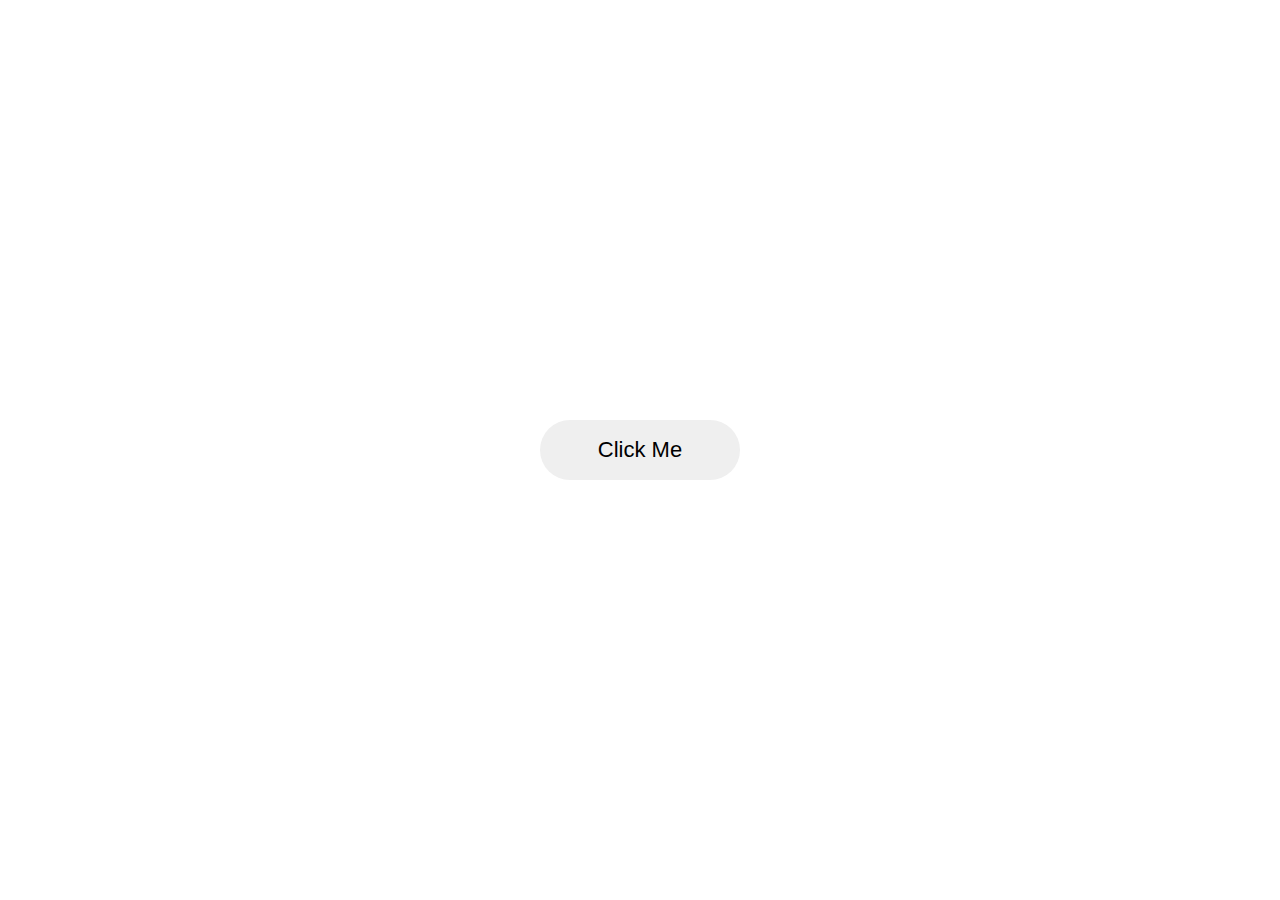
<file: colorFlipper/index.html>
<!DOCTYPE html>
<html lang="en">

<head>
    <meta charset="UTF-8">
    <meta name="viewport" content="width=device-width, initial-scale=1.0">
    <title>colorFlipper</title>
    <link rel="stylesheet" href="index.css">
</head>

<body>
    <div class="container">
        <button id="colorButton">Click Me</button>
    </div>

    <script src="index.js"></script>
</body>

</html>
</file>
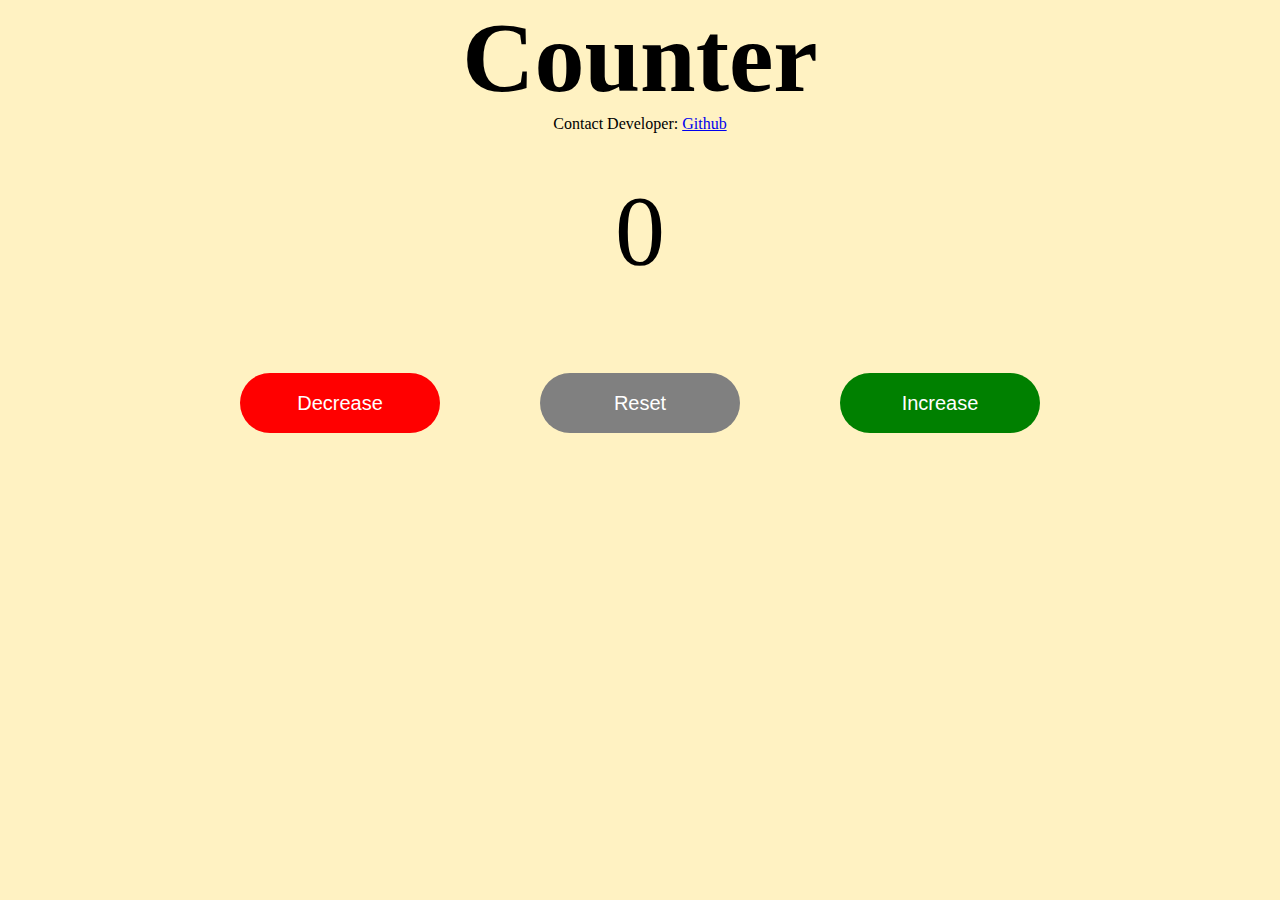
<file: counter/index.html>
<!DOCTYPE html>
<html lang="en">
<head>
    <meta charset="UTF-8">
    <meta name="viewport" content="width=device-width, initial-scale=1.0">
    <title>Counter</title>
    <link rel="stylesheet" href="index.css">
</head>
<body>
    <div class="counter">
        <h1>Counter</h1>
        <p>Contact Developer: <a href="https://github.com/sk-adi" target="_blank">Github</a></p>
    </div>
    <div class="num" id="num">
        <p>0</p>
    </div>
    <div class="final">
        <button class="btn" id="decrease">Decrease</button>
        <button class="btn" id="reset">Reset</button>
        <button class="btn" id="increase">Increase</button>
    </div>
    <script src="index.js"></script>
</body>
</html>
</file>
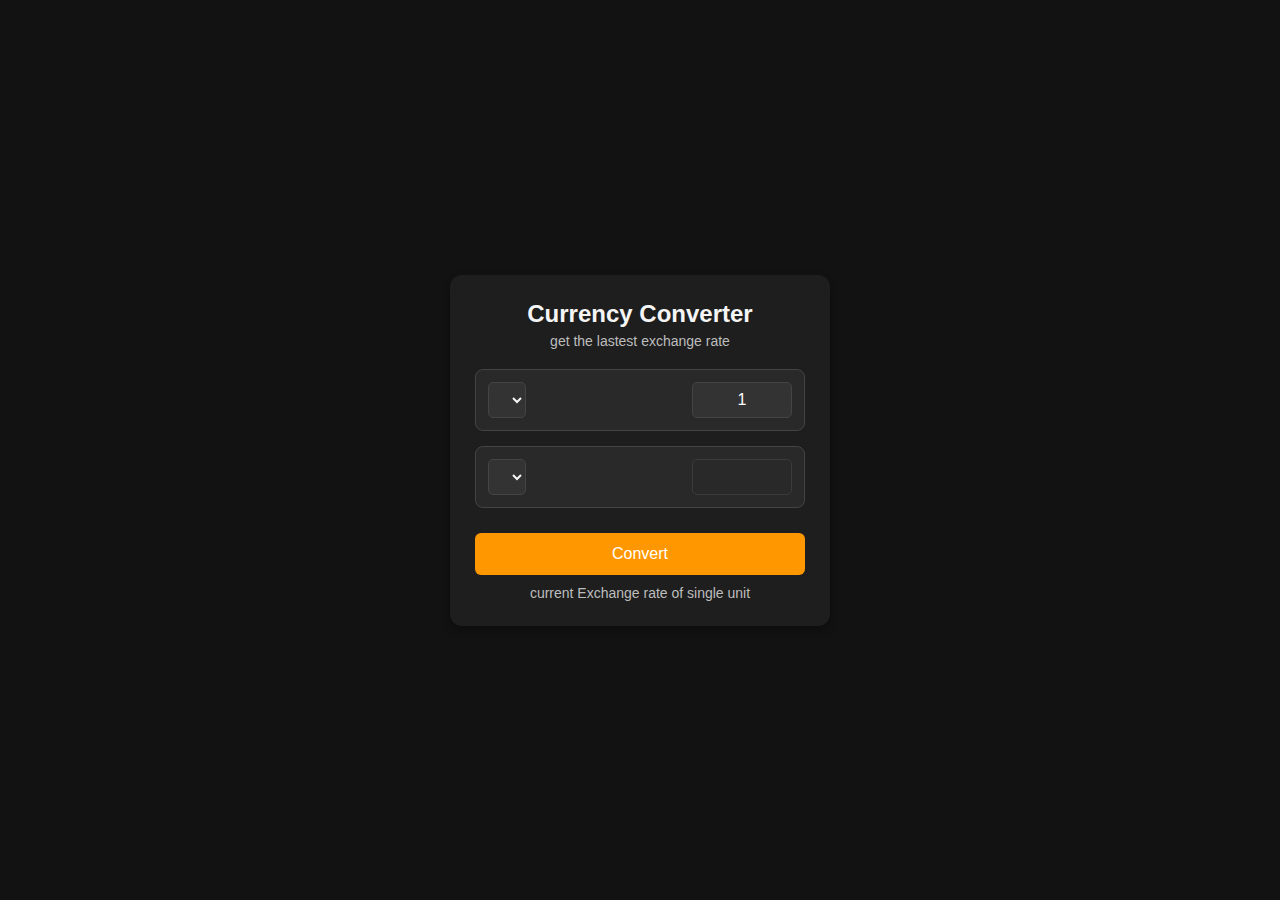
<file: currencyConverter/index.html>
<!DOCTYPE html>
<html lang="en">
  <head>
    <meta charset="UTF-8" />
    <meta name="viewport" content="width=device-width, initial-scale=1.0" />
    <title>Document</title>
    <link rel="stylesheet" href="style.css" />
  </head>
  <body>
    <div class="container">
      <div class="heading">
        <h1>Currency Converter</h1>
        <p>get the lastest exchange rate</p>
      </div>
      <div class="input">
        <div class="fromUnit">
          <select name="From" id="convertFrom">From</select>
        </div>
        <input id="fromcurrency" type="text" value="1"/>
      </div>
      <div class="result">
        <div class="toUnit">
          <select name="" id="convertTo">To</select>
        </div>
        <input id="tocurrency" type="text" readonly />
      </div>
      <button id="convert">Convert</button>
      <div class="currentrate">
        <p id="unitConversion">current Exchange rate of single unit</p>
      </div>
    </div>
  </body>
  <script src="script.js"></script>
</html>
</file>
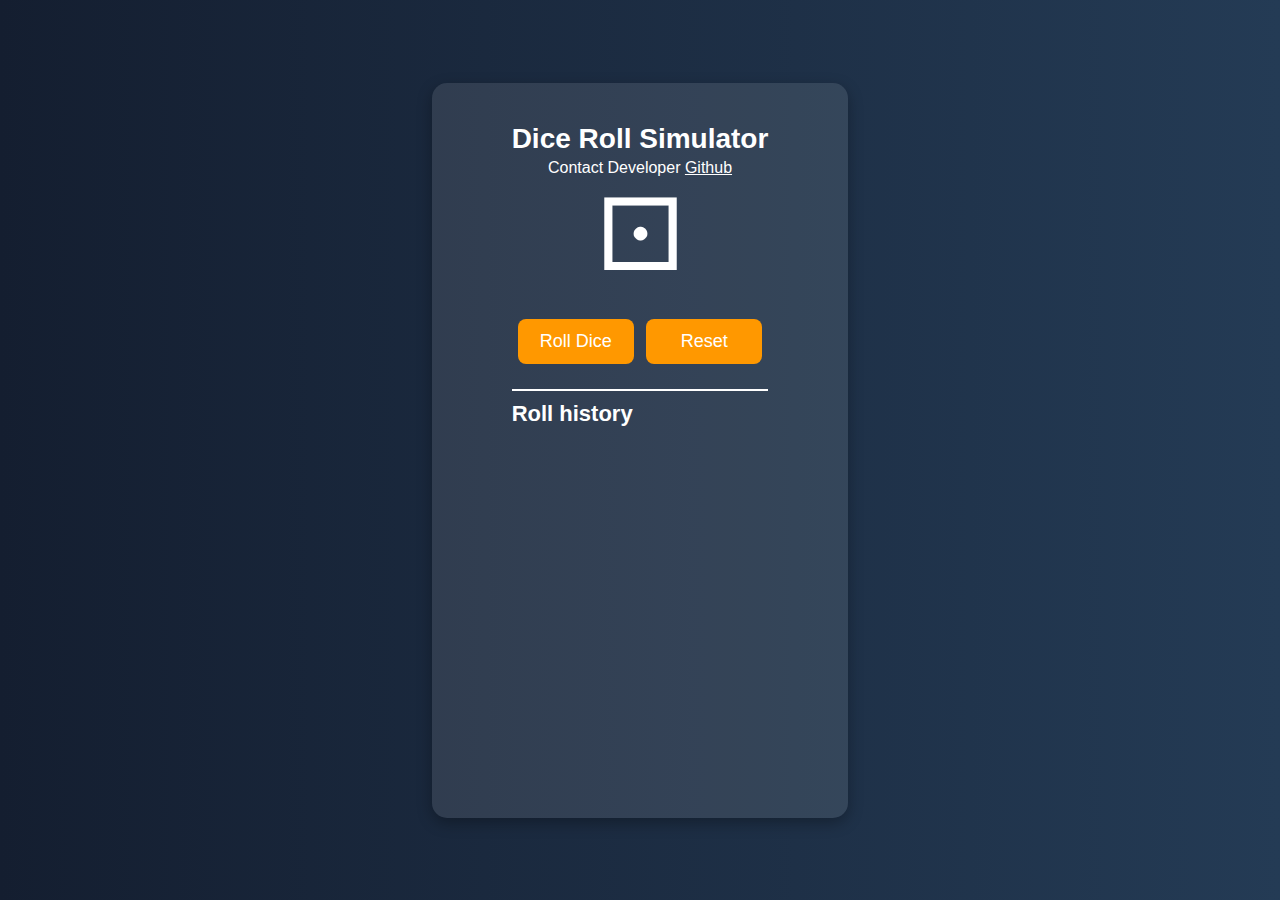
<file: DiceRoll/index.html>
<!DOCTYPE html>
<html lang="en">
<head>
    <meta charset="UTF-8">
    <meta name="viewport" content="width=device-width, initial-scale=1.0">
    <title>Dice Roll</title>
    <link rel="stylesheet" href="style.css">
</head>
<body>
    <div class="container">
        <h1>Dice Roll Simulator</h1>
        <p>Contact Developer <a href="https://github.com/sk-adi" class="contact" target="_blank">Github</a></p>
        <div class="dice">
            <div id="mydice" class="mydice">&#9856;</div>
        </div>
        <div class="btn">
        <button id ="rollBtn"class="rollBtn">Roll Dice</button>
        <button id="reset">Reset</button>
    </div>
        <div class="history">
            <h2>Roll history</h2>
            <ul id="result" class="result"></ul>
        </div>
        
    </div>
    
</body>
<script src="script.js"></script>
</html>
</file>
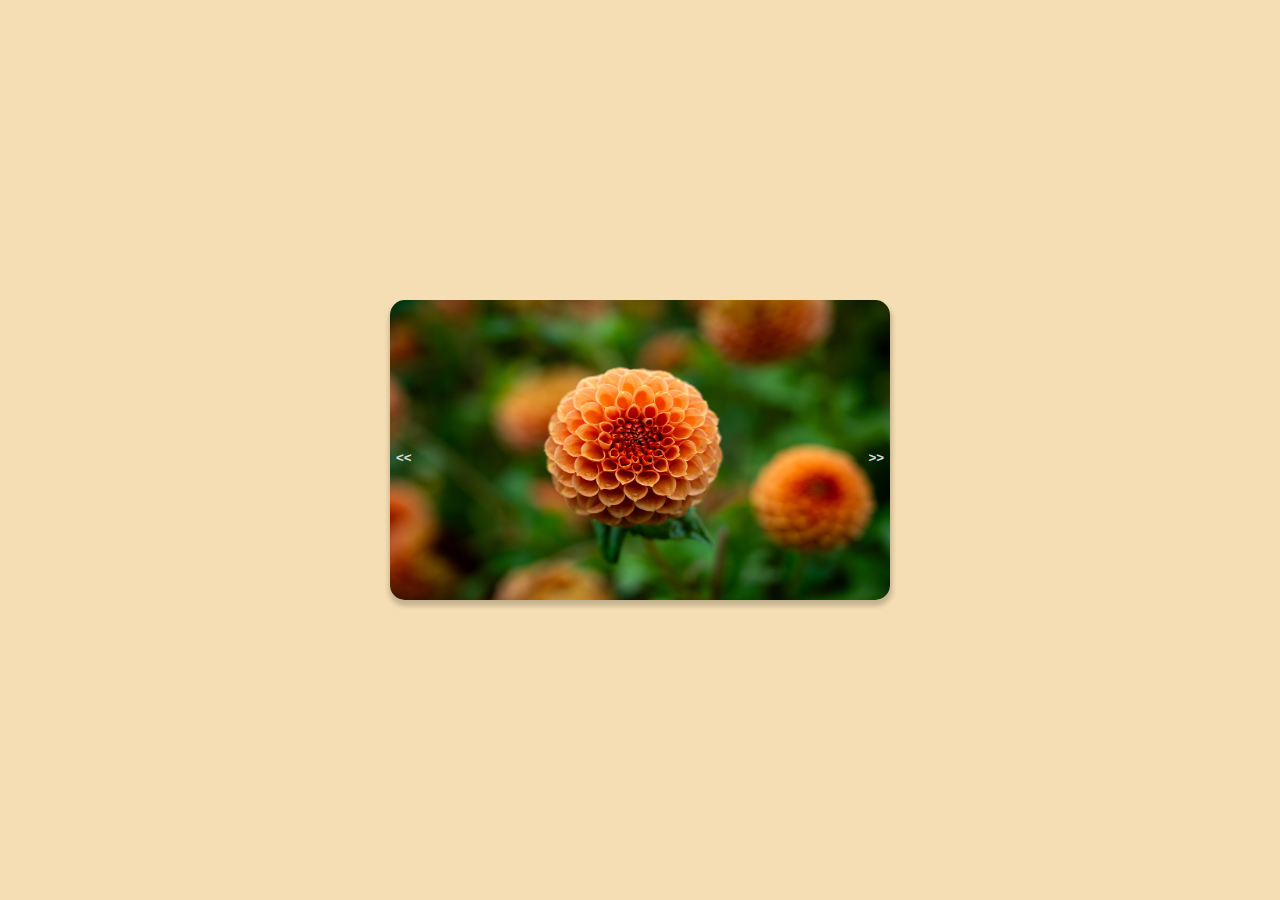
<file: imageSlider/index.html>
<!DOCTYPE html>
<html lang="en">
  <head>
    <meta charset="UTF-8" />
    <meta name="viewport" content="width=device-width, initial-scale=1.0" />
    <title>ImageSlider</title>
    <link rel="stylesheet" href="style.css" />
  </head>

  <body>
    <div id="container">
      <button id="left"><<</button>
      <img
        id="image"
        class="slide-left"
        src="./images/flower.jpg"
        alt="image"
      />
      <button id="right">>></button>
    </div>
  </body>
  <script src="script.js"></script>
</html>
</file>
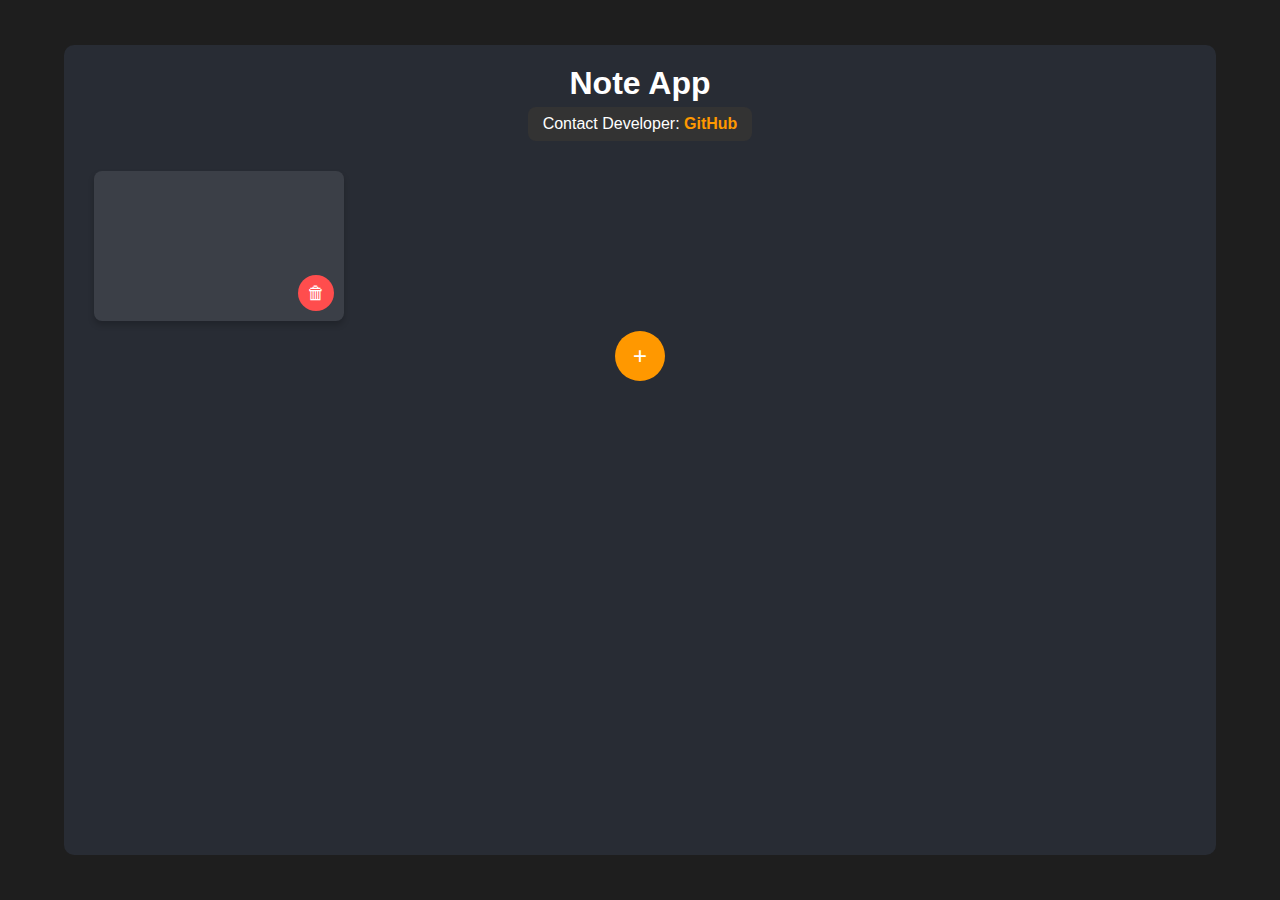
<file: noteapp/index.html>
<!DOCTYPE html>
<html lang="en">

<head>
    <meta charset="UTF-8" />
    <meta name="viewport" content="width=device-width, initial-scale=1.0" />
    <title>Note App</title>
    <link rel="stylesheet" href="style.css" />
</head>

<body>
    <div class="main">
        <div id="heading">
            <h1>Note App</h1>
            <p>Contact Developer: <a href="https://github.com/sk-adi" target="_blank">GitHub</a></p>
        </div>
        <div class="container">
            <div class="cards">
                <div class="singleCard">
                    <textarea name="text" class="theCard" wrap="soft"></textarea>
                    <button class="more">&#128465;</button>
                </div>
            </div>
            <div id="btn">
                <button id="addCard">+</button>
            </div>
        </div>
    </div>
</body>
<script src="script.js"></script>

</html>
</file>
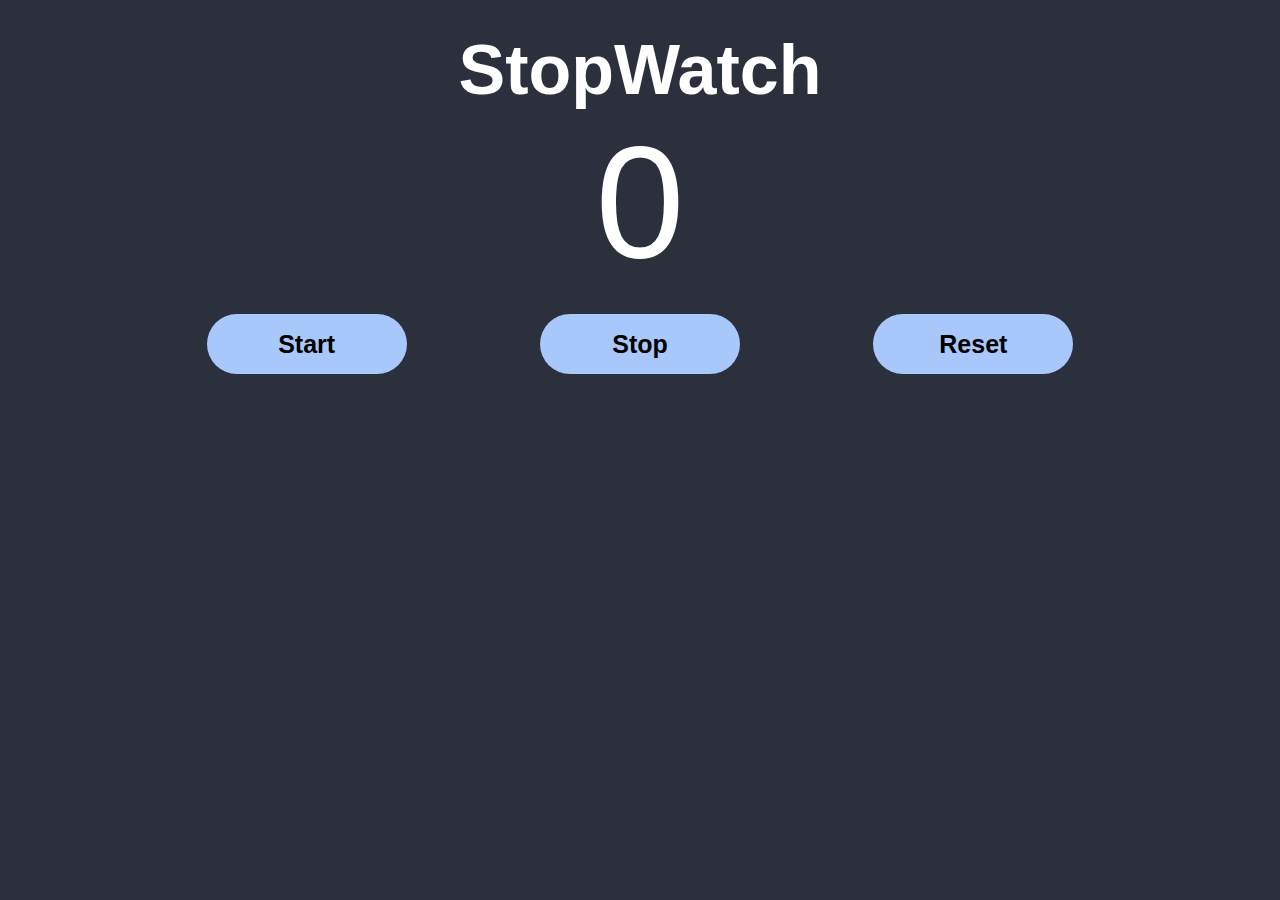
<file: stopwatch/index.html>
<!DOCTYPE html>
<html lang="en">
<head>
    <meta charset="UTF-8">
    <meta name="viewport" content="width=device-width, initial-scale=1.0">
    <title>StopWatch</title>
    <link rel="stylesheet" href="style.css">
</head>
<body>
    <h1>StopWatch</h1>
    <div class="container">
<p id="num">0</p>
    </div>
    <div class="btn">
        <button id="start">Start</button>
        <button id="stop">Stop</button>
        <button id="reset">Reset</button>
    </div>
    <script src="script.js"></script>
</body>
</html>
</file>
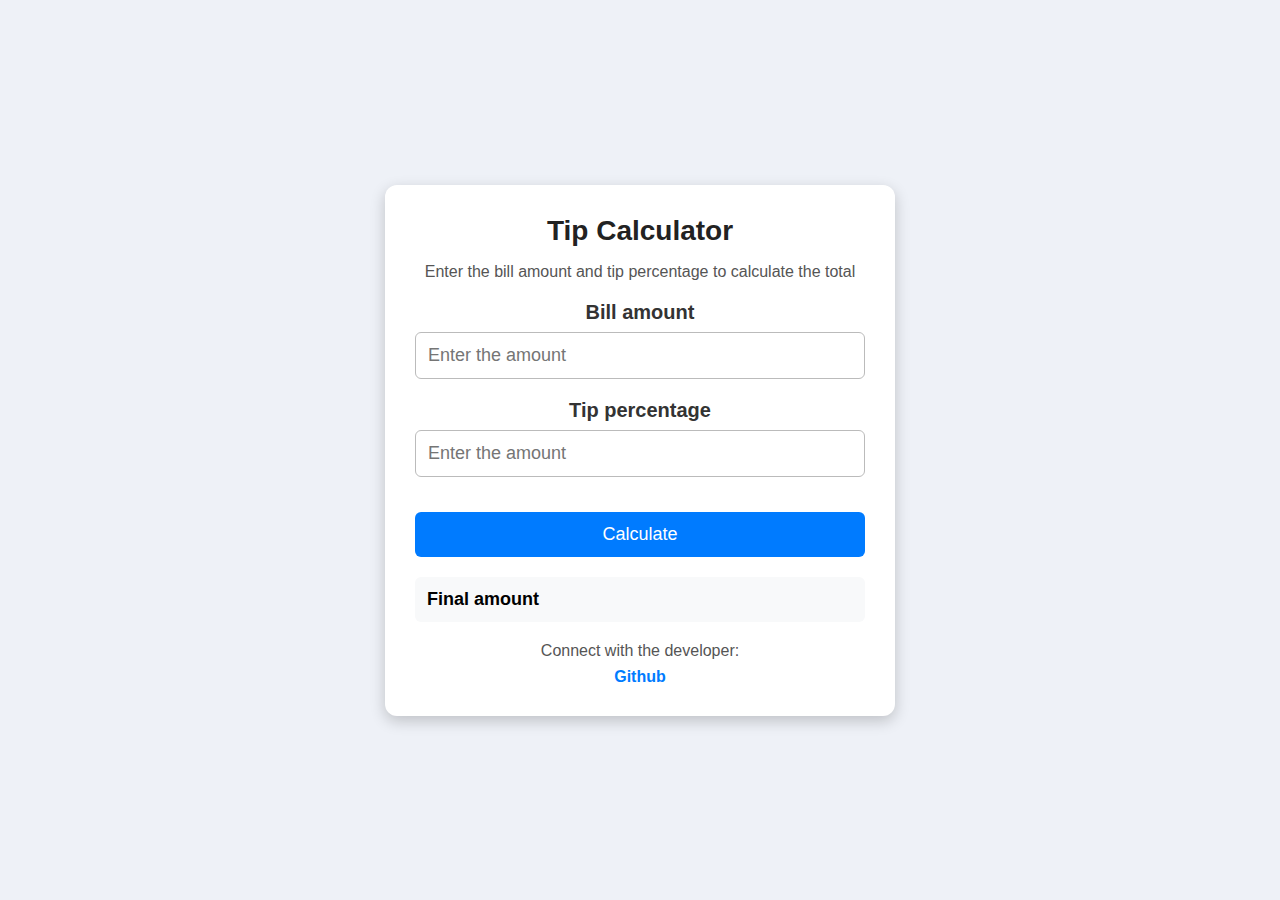
<file: tipCalculator/index.html>
<!DOCTYPE html>
<html lang="en">
  <head>
    <meta charset="UTF-8" />
    <meta name="viewport" content="width=device-width, initial-scale=1.0" />
    <title>TipCalculator</title>
    <link rel="stylesheet" href="style.css">
  </head>

  <body>
    <div class="container">
      <div class="heading">
        <h1>Tip Calculator</h1>
      </div>
      <div class="info">
        <p>Enter the bill amount and tip percentage to calculate the total</p>
      </div>
      <div class="bill_amount">
        <div class="billpara">
          <h2>Bill amount</h2>
        </div>
        <div class="billarea">
          <input
            id="billinput"
            type="number"
            min="1"
            placeholder="Enter the amount"
            required
          />
          <span id="billerror" style="color: red;"></span>
        </div>
      </div>
      <div class="tipamount">
        <div class="tipara">
          <h2>Tip percentage</h2>
        </div>
        <div class="tiparea">
          <input
            id="tipinput"
            type="number"
            min="1"
            placeholder="Enter the amount"
            required
          />
          <span id="tiperror" style="color: red;"></span>
        </div>
      </div>
      <div class="submit">
        <button type="button" id="calculate">Calculate</button>
      </div>
      <div class="totaltip">
        <div class="readonly">
          <h2>
            <input id="finalamount" type="text" value="Final amount" />
          </h2>
        </div>
      </div>
      <div id="contact">
        <p>Connect with the developer:</p>
        <a href="https://github.com/sk-adi" target="_blank" class="contact-link">Github</a>
      </div>
    </div>
  </body>
  <script src="script.js"></script>
</html>
</file>
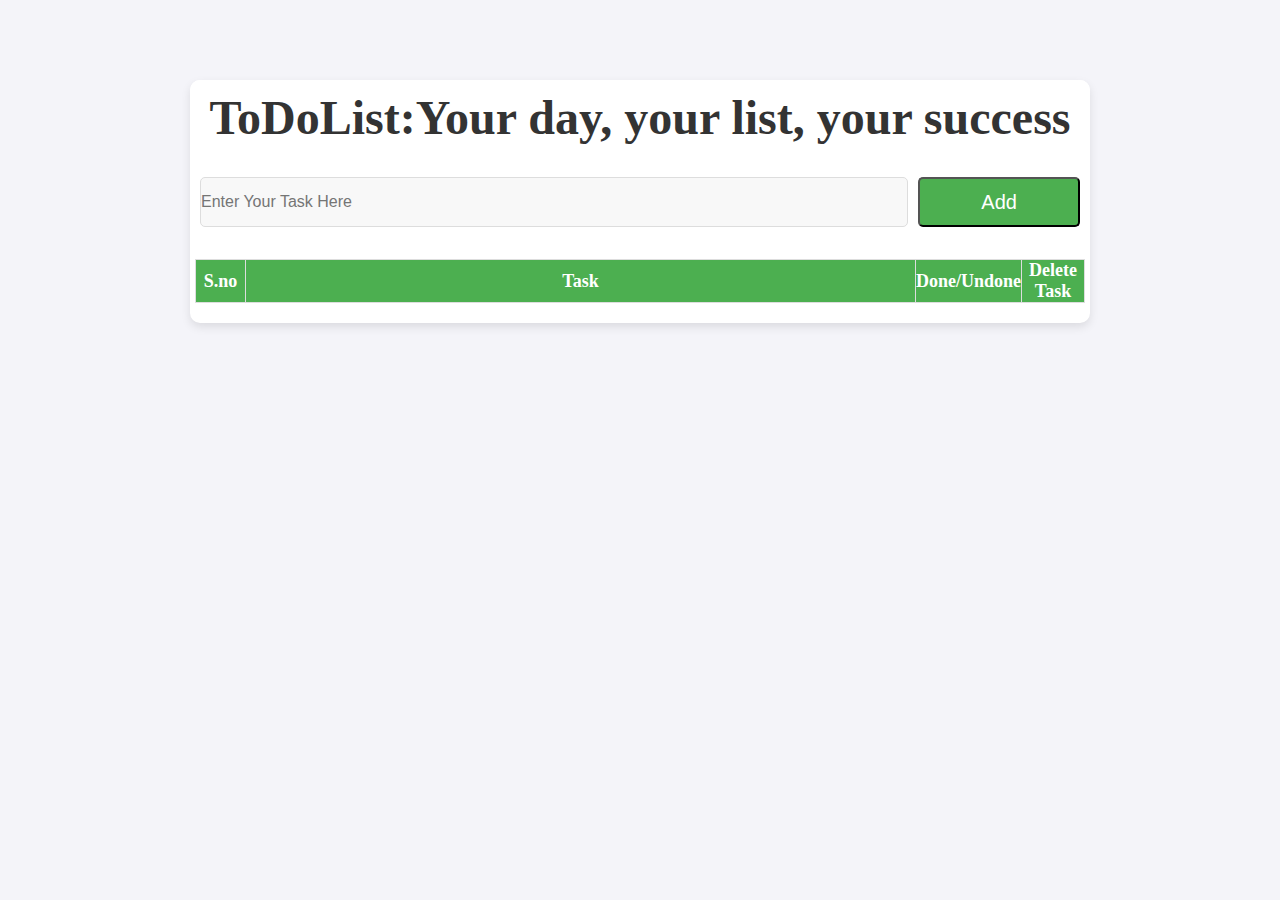
<file: ToDoList/index.html>
<!DOCTYPE html>
<html lang="en">

<head>
    <meta charset="UTF-8">
    <meta name="viewport" content="width=device-width, initial-scale=1.0">
    <title>TaskTracker</title>
    <link rel="stylesheet" href="style.css">
    <link rel="stylesheet" href="https://cdnjs.cloudflare.com/ajax/libs/font-awesome/4.7.0/css/font-awesome.min.css">
</head>

<body>
    <div class="container">
        <div class="heading">
            <h1>ToDoList:Your day, your list, your success</h1>
        </div>
        <div class="input">
            <input type="text" placeholder="Enter Your Task Here" id="inputArea">
            <button id="btn">Add</button>
        </div>
        <div class="list">
            <div class="mainList">
                <table id="addeditem">
                    <thead>
                        <tr>
                            <th class="sno">S.no</th>
                            <th class="task">Task</th>
                            <th>Done/Undone</th>
                            <th>Delete Task</th>
                        </tr>
                    </thead>
                    <tbody id="tbody">
                    </tbody>
                </table>
            </div>
        </div>
    </div>
    <script src="script.js"></script>
</body>

</html>
</file>
<file: colorFlipper/index.css>
html,body{
    margin: 0;
    padding: 0;
    height: 100%;
    display: flex;
    justify-content: center;
    align-items: center;

}


#colorButton{
    width: 200px;
    height: 60px;
    border-radius: 30px;
    border: none;
    font-size: 22px;
}
</file>
<file: counter/index.css>
*{
    margin: 0;
    padding: 0;
    box-sizing: border-box;
}
body{
    background-color: #FFF2C2
}

h1{
    font-size: 100px;
    text-align: center;
}

p{
    text-align: center;
}

.num{
    font-size: 100px;
    text-align: center;
    height: 200px;
    margin-top: 40px;
}



.btn{
    width: 200px;
    height: 60px;
    border-radius: 30px;
    font-size: 20px;
    text-align: center;
    gap: 10px;
    border: none;

}

.btn:hover{
    transform: scale(1.05);
}



.final{
    width: 1000px;
    margin-left: auto;
    margin-right: auto;
    display: flex;
    justify-content: space-evenly;
}

#decrease{
    background-color: red;
    color: white;


}


#increase{
    background-color: green;
    color: white;
}

#reset{
    background-color: gray;
    color: white;
}
</file>
<file: imageSlider/style.css>
*{
    margin: 0px;
    height: 0px;
    box-sizing: border-box;
}

body{
    
    height: 100vh;
    display: flex;
    justify-content: center;
    align-items: center; 
    background-color: #F5DEB3

} 

    

#container {
    width: 500px;
    height: 300px;
    display: flex;
    justify-content: space-between;
    align-items: center;
    border-radius: 15px;
    box-shadow: 0.1px 5px 5px 1px rgba(0,0,0.2,0.2);
}

#left, #right{
    background: transparent;
    border: none;
    color: gainsboro;
    font-weight: bold;



}

#left:hover,#right:hover{
    color: white;
    cursor: pointer;
    

}

#image{
    width: 500px;
    height: 300px;
    border-radius: 15px;
     position: absolute;
    z-index: -1;
}
</file>
<file: stopwatch/style.css>
*{
    margin: 0;
    padding: 0;
    box-sizing: border-box;
}



h1{
    margin-top: 30px;
    text-align: center;
    font-size: 70px;
}

.container{
    display: flex;
    justify-content: center;
    align-items: center;
    font-size: 10rem;
}

.btn{
    display: flex;
    justify-content: space-around;
    width: 1000px;
    margin-left: auto;
    margin-right: auto;
    margin-top: 20px;
}

*{
    background-color: #2c303d;
    color: white;
    font-family: 'Lucida Sans', 'Lucida Sans Regular', 'Lucida Grande', 'Lucida Sans Unicode', Geneva, Verdana, sans-serif;
}


button{

    width: 200px;
    height: 60px;
    border-radius: 30px;
    border: none;
    gap: 10px;
    background-color: #a8c7fa;
    color: black;
    font-size: 25px;
    font-weight: bolder;
}


button:hover{
    background-color: white;
}
</file>
<file: tipCalculator/style.css>
body {
    font-family: Arial, sans-serif;
    background-color: #eef1f7;
    display: flex;
    justify-content: center;
    align-items: center;
    height: 100vh;
    margin: 0;
  }
  
  .container {
    background: white;
    padding: 30px;
    border-radius: 12px;
    box-shadow: 0 5px 15px rgba(0, 0, 0, 0.2);
    text-align: center;
    width: 450px;
  }
  
  .heading h1 {
    margin: 0;
    font-size: 28px;
    color: #222;
  }
  
  .info p {
    font-size: 16px;
    color: #555;
    white-space: nowrap;
    overflow: hidden;
    text-overflow: ellipsis;
  }
  
  .bill_amount,
  .tipamount,
  .totaltip {
    margin: 20px 0;
  }
  
  h2 {
    font-size: 20px;
    color: #333;
    margin-bottom: 8px;
  }
  
  input {
    width: 100%;
    padding: 12px;
    font-size: 18px;
    border: 1px solid #bbb;
    border-radius: 6px;
    box-sizing: border-box;
  }
  
  .submit button {
    background-color: #007bff;
    color: white;
    font-size: 18px;
    border: none;
    padding: 12px 24px;
    border-radius: 6px;
    cursor: pointer;
    width: 100%;
    margin-top: 15px;
    transition: background 0.3s ease-in-out;
  }
  
  .submit button:hover {
    background-color: #0056b3;
  }
  
  .totaltip input {
    background-color: #f8f9fa;
    font-weight: bold;
    text-align: center;
    border: none;
  }
  
  #finalamount,
  #billerror,
  #tiperror {
    text-align: left;
  }
  
  /* Contact Section Styling */
  #contact {
    margin-top: 20px;
    font-size: 16px;
    color: #555;
  }
  
  #contact p {
    margin-bottom: 8px;
  }
  
  .contact-link {
    color: #007bff;
    text-decoration: none;
    font-weight: bold;
  }
  
  .contact-link:hover {
    text-decoration: underline;
  }
</file>
<file: ToDoList/style.css>
*{
    margin: 0;
    padding: 0;
    box-sizing: border-box;

}

body{
    background-color: #f4f4f9;
}

.container{
    background-color: white;
    height: auto;
    width: 900px;
    /* margin-left: auto;
    margin-right: auto; */
    margin: 20px auto;
    padding-bottom: 20px;
    border-radius: 10px;
    box-shadow: 0 4px 10px rgba(0, 0, 0, 0.1);
}


.input{
    display: flex;
    justify-content: center;
    margin-top: 2rem;
    gap: 10px;
    width: 100%;
    margin-left: auto;
    margin-right: auto  ;
    height: auto;
    padding-left: 10px;
    padding-right: 10px;
}

.list{
    display: flex;
    justify-content: center;
    width: 100%;
    margin-left: auto;
    margin-right: auto;
    margin-top: 2rem;
    height: auto;
    padding-left: 5px;
    padding-right: 5px;
}

#inputArea{
    width: 100%;
    height: 50px;
    background-color: #f8f8f8;
    border: 1px solid #ddd;
    color: #333;
    font-size: 16px;
    border-radius: 5px;
}

#btn{
    width: 200px;
    background-color: #4CAF50;
    color: white;
    border-radius: 5px;
    font-size: 20px;
    cursor: pointer;
}

#btn:hover{
    background-color: #45a049;
}

thead{
    background-color: #4CAF50;
    color: white;
}

tr:nth-child(even){
    background-color: #f9f9f9;
}

.sno{
    width: 50px;
}

table,th,td{
    border: 1px solid #ddd;
    border-collapse: collapse;
    text-wrap: wrap;
}


th{
    font-size: 18px;
}

td{
    font-size: 16px;
}

.task{
    width: 670px;
}


.deleterow{
    width: 76px;
    height: auto;
    background-color: red;
    color: white;
    border-radius: 5px;
    padding: 10px 20px;
    font-size: 20px;
}


.deleterow:hover{
    background-color: #e53935;
}


.heading{
    display: flex;
    justify-content: center;
    margin-top: 5rem;
    width: 900px;
    background-color: white;
    padding-top: 10px;
    border-radius: 10px;
    color: #333333;
    font-size: 24px;
}



.strikethrough {
    background-color: #d3d3d3; 
    opacity: 0.6; 
    text-decoration: line-through;
}
</file>
<file: currencyConverter/style.css>
/* General Reset */
* {
    margin: 0;
    padding: 0;
    box-sizing: border-box;
    font-family: Arial, sans-serif;
  }
  
  /* Dark Background */
  body {
    display: flex;
    justify-content: center;
    align-items: center;
    height: 100vh;
    background: #121212; /* Dark background for eye comfort */
    color: white;
  }
  
  /* Main Container */
  .container {
    background: #1e1e1e; /* Dark gray container */
    padding: 25px;
    width: 380px;
    border-radius: 12px;
    box-shadow: 0px 4px 10px rgba(0, 0, 0, 0.3);
    text-align: center;
  }
  
  /* Heading */
  .heading h1 {
    font-size: 24px;
    font-weight: bold;
    margin-bottom: 5px;
    color: #f5f5f5; /* Light gray text */
  }
  
  .heading p {
    font-size: 14px;
    margin-bottom: 20px;
    color: #bdbdbd; /* Soft gray text */
  }
  
  /* Input Section */
  .input,
  .result {
    display: flex;
    align-items: center;
    justify-content: space-between;
    background: #292929; /* Slightly lighter dark background */
    padding: 12px;
    border-radius: 8px;
    margin-bottom: 15px;
    border: 1px solid #444;
  }
  
  /* Select Dropdown */
  select {
    padding: 8px;
    border: none;
    background: #333;
    color: #f5f5f5;
    font-size: 14px;
    border-radius: 5px;
    outline: none;
    cursor: pointer;
    border: 1px solid #444;
  }
  
  option {
    background: #444;
    color: white;
  }
  
  /* Input Fields */
  input {
    width: 100px;
    padding: 8px;
    border: none;
    font-size: 16px;
    background: #333;
    color: white;
    text-align: center;
    border-radius: 5px;
    outline: none;
    border: 1px solid #444;
  }
  
  input[readonly] {
    opacity: 0.7;
    background: #292929;
  }
  
  /* Convert Button */
  button {
    width: 100%;
    padding: 12px;
    background: #ff9800; /* Orange button for contrast */
    color: white;
    font-size: 16px;
    border: none;
    border-radius: 6px;
    cursor: pointer;
    margin-top: 10px;
    transition: background 0.3s;
  }
  
  button:hover {
    background: #e68900;
  }
  
  /* Current Rate */
  .currentrate {
    margin-top: 10px;
    font-size: 14px;
    color: #bdbdbd;
  }
</file>
<file: DiceRoll/style.css>
/* Reset Styles */
* {
    margin: 0;
    padding: 0;
    box-sizing: border-box;
    font-family: 'Arial', sans-serif;
}

/* Background */
body {
    background: linear-gradient(to right, #141e30, #243b55);
    display: flex;
    justify-content: center;
    align-items: center;
    height: 100vh;
    color: white;
}

/* Container */
.container {
    text-align: center;
    background: rgba(255, 255, 255, 0.1);
    padding: 40px 80px;
    border-radius: 15px;
    box-shadow: 0 5px 15px rgba(0, 0, 0, 0.3);
    max-width: 675px;
    min-height: 735px;
    display: flex;
    flex-direction: column;
    align-items: center;
}

/* Heading */
h1 {
    font-size: 28px;
    margin-bottom: 4px;
}

/* Dice */
.dice {
    font-size: 100px;
}

/* Button Container */
.btn {
    display: flex;
    justify-content: space-around;  /* Spaces buttons evenly */
    margin-top: 20px;
    width: 100%;  /* Ensures buttons align well in the container */
}

/* Button */
.rollBtn,
#reset {
    background: #ff9800;
    color: white;
    border: none;
    padding: 12px 20px;
    font-size: 18px;
    border-radius: 8px;
    cursor: pointer;
    transition: 0.3s;
    width: 45%;  /* Ensures buttons fit side by side */
    margin: 5px;  /* Adds space between buttons */
}

.rollBtn:hover,
#reset:hover {
    background: #e68900;
}

/* Roll History */
.history {
    margin-top: 20px;
    text-align: left;
    width: 100%;
    max-height: 300px; /* Fixed max height */
    overflow-y: auto;  /* Scrollable when content exceeds height */
    border-top: 2px solid #fff; /* Optional: visual divider */
    padding-top: 10px; /* Optional: space before history */
}

/* History Heading */
.history h2 {
    font-size: 22px; /* Increased size */
    margin-bottom: 15px; /* Added more space below */
}

/* History List */
.result {
    list-style: none;
    padding: 0;
    margin: 0;
}

/* History List Item */
.result li {
    background: rgba(255, 255, 255, 0.3); /* Lighter background for better visibility */
    padding: 2px 15px; /* Increased padding for larger clickable area */
    margin: 4px 0; /* Added more space between list items */
    font-size: 24px; /* Increased font size */
    border-radius: 8px; /* Rounded corners for a softer look */
    max-width: 100%;
    word-wrap: break-word;  /* Ensures long text wraps properly */
    line-height: 1; /* Makes the line height a bit taller */
    display: flex;  /* Use flex to align items */
    align-items: center;  /* Vertically align the text and dice */
    justify-content: space-between; /* Pushes text to the left and dice to the right */
}

/* Dice Animation */
#mydice {
    font-size: 100px;
    transition: transform 0.3s ease-in-out; /* Smooth transition for transform */
}

/* Keyframes for dice rolling */
@keyframes rollDice {
    0% {
        transform: rotate(0deg);
    }
    25% {
        transform: rotate(90deg);
    }
    50% {
        transform: rotate(180deg);
    }
    75% {
        transform: rotate(270deg);
    }
    100% {
        transform: rotate(360deg);
    }
}

/* Specifically increase dice size in the history list */
.result li span {
    font-size: 40px; /* Make dice Unicode larger in the history */
    margin-left: 10px; /* Add space between "Roll" text and the dice */
}

/* Link Styling for Contact */
a {
    color: white;
}

.contact a {
    color: #ff9800;
    font-weight: bold;
    text-decoration: none;
    font-size: 20px;
}

.contact a:hover {
    color: #e68900;
    text-decoration: underline;
}
</file>
<file: noteapp/style.css>
/* Reset styles */
* {
    margin: 0;
    padding: 0;
    box-sizing: border-box;
    font-family: Arial, sans-serif;
}

/* Full-screen layout */
body {
    display: flex;
    justify-content: center;
    align-items: center;
    height: 100vh;
    background-color: #1e1e1e;
    color: #fff;
}

/* Main container */
.main {
    width: 90%;
    max-width: 1200px;
    height: 90vh;
    background: #282c34;
    border-radius: 10px;
    padding: 20px;
    display: flex;
    flex-direction: column;
}

/* Header */
#heading {
    text-align: center;
    margin-bottom: 20px;
}

/* Fixing the container layout */
.container {
    flex: 1;
    overflow-y: auto;
    padding: 10px;
}

/* Fixing the card layout */
.cards {
    display: flex;
    flex-wrap: wrap; /* Allows cards to wrap */
    gap: 15px; /* Adds spacing between cards */
    justify-content: flex-start; /* Aligns cards properly */
}

/* Single note card */
.singleCard {
    width: 250px; /* Fixed width */
    height: 150px; /* Fixed height */
    background: #3b3f47;
    border-radius: 8px;
    padding: 10px;
    display: flex;
    flex-direction: column;
    justify-content: space-between;
    box-shadow: 0px 4px 6px rgba(0, 0, 0, 0.2);
    word-wrap: break-word;
}

/* Textarea inside card */
.theCard {
    flex: 1;
    width: 100%;
    background: transparent;
    border: none;
    outline: none;
    resize: none;
    color: #fff;
    font-size: 16px;
    overflow-wrap: break-word;
    word-wrap: break-word;
    white-space: pre-wrap;
}

/* More button */
.more {
    align-self: flex-end;
    background: none;
    border: none;
    color: #fff;
    font-size: 18px;
    cursor: pointer;
}

/* Add button container */
#btn {
    display: flex;
    justify-content: center;
    margin-top: 10px;
}

/* Add new note button */
#addCard {
    width: 50px;
    height: 50px;
    font-size: 24px;
    background: #ff9800;
    color: #fff;
    border: none;
    border-radius: 50%;
    cursor: pointer;
    transition: 0.3s;
}

#addCard:hover {
    background: #e68900;
}

/* Scrollbar styling */
.container::-webkit-scrollbar {
    width: 8px;
}

.container::-webkit-scrollbar-thumb {
    background: #555;
    border-radius: 4px;
}

.container::-webkit-scrollbar-thumb:hover {
    background: #777;
}

/* Delete Button (Trash Icon) */
.more {
    align-self: flex-end;
    background: #ff4d4d; /* Red circular background */
    border: none;
    color: #fff; /* White trash icon */
    font-size: 18px;
    cursor: pointer;
    width: 36px;  /* Circular size */
    height: 36px;
    border-radius: 50%; /* Makes it circular */
    display: flex;
    align-items: center;
    justify-content: center;
    transition: background 0.2s ease, transform 0.2s ease;
}

/* Hover effect */
.more:hover {
    background: #ff1a1a; /* Darker red on hover */
    transform: scale(1.1); /* Slightly enlarges */
}

/* Click effect */
.more:active {
    transform: scale(1); /* Shrinks back */
}


/* Contact Developer Section */
#heading p {
    font-size: 16px;
    margin-top: 5px;
    text-align: center;
    background: #333;
    display: inline-block;
    padding: 8px 15px;
    border-radius: 8px;
}

/* Contact Link Styling */
#heading p a {
    color: #ff9800;
    text-decoration: none;
    font-weight: bold;
    transition: color 0.3s ease;
}

/* Hover Effect */
#heading p a:hover {
    color: #e68900;
    text-decoration: underline;
}
</file>
